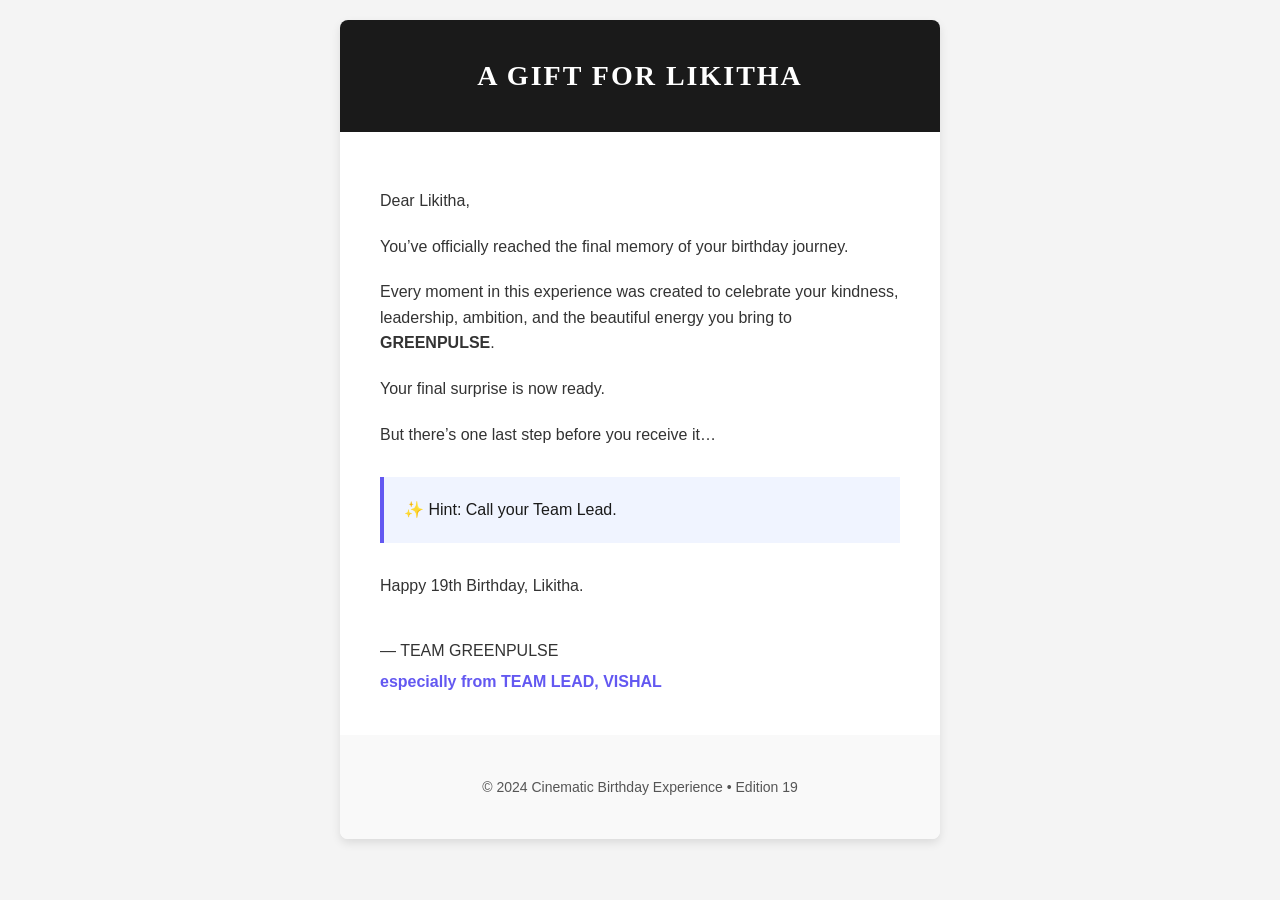
<file: app/templates/email/gift_email.html>
<!DOCTYPE html>
<html>
<head>
    <style>
        body { font-family: 'Helvetica Neue', Helvetica, Arial, sans-serif; background-color: #f4f4f4; margin: 0; padding: 0; }
        .container { max-width: 600px; margin: 20px auto; background-color: #ffffff; border-radius: 8px; overflow: hidden; box-shadow: 0 4px 10px rgba(0,0,0,0.1); }
        .header { background-color: #1a1a1a; padding: 40px; text-align: center; color: #ffffff; }
        .header h1 { font-family: 'Georgia', serif; font-size: 28px; letter-spacing: 2px; margin: 0; }
        .content { padding: 40px; color: #333333; line-height: 1.6; }
        .content p { font-size: 16px; margin-bottom: 20px; }
        .hint-box { background-color: #f0f4ff; border-left: 4px solid #6358f1; padding: 20px; margin: 30px 0; font-weight: 500; color: #1a1a1a; }
        .footer { background-color: #f9f9f9; padding: 30px; text-align: center; font-size: 14px; color: #555555; }
        .signature { margin-top: 40px; font-weight: 500; }
        .team-lead { font-weight: bold; color: #6358f1; display: block; margin-top: 5px; }
    </style>
</head>
<body>
    <div class="container">
        <div class="header">
            <h1>A GIFT FOR LIKITHA</h1>
        </div>
        <div class="content">
            <p>Dear Likitha,</p>
            <p>You’ve officially reached the final memory of your birthday journey.</p>
            <p>Every moment in this experience was created to celebrate your kindness, leadership, ambition, and the beautiful energy you bring to <strong>GREENPULSE</strong>.</p>
            <p>Your final surprise is now ready.</p>
            <p>But there’s one last step before you receive it…</p>
            
            <div class="hint-box">
                ✨ Hint: Call your Team Lead.
            </div>

            <p>Happy 19th Birthday, Likitha.</p>
            
            <div class="signature">
                <p style="margin-bottom: 0;">— TEAM GREENPULSE</p>
                <span class="team-lead">especially from TEAM LEAD, VISHAL</span>
            </div>
        </div>
        <div class="footer">
            <p>&copy; 2024 Cinematic Birthday Experience &bull; Edition 19</p>
        </div>
    </div>
</body>
</html>
</file>
